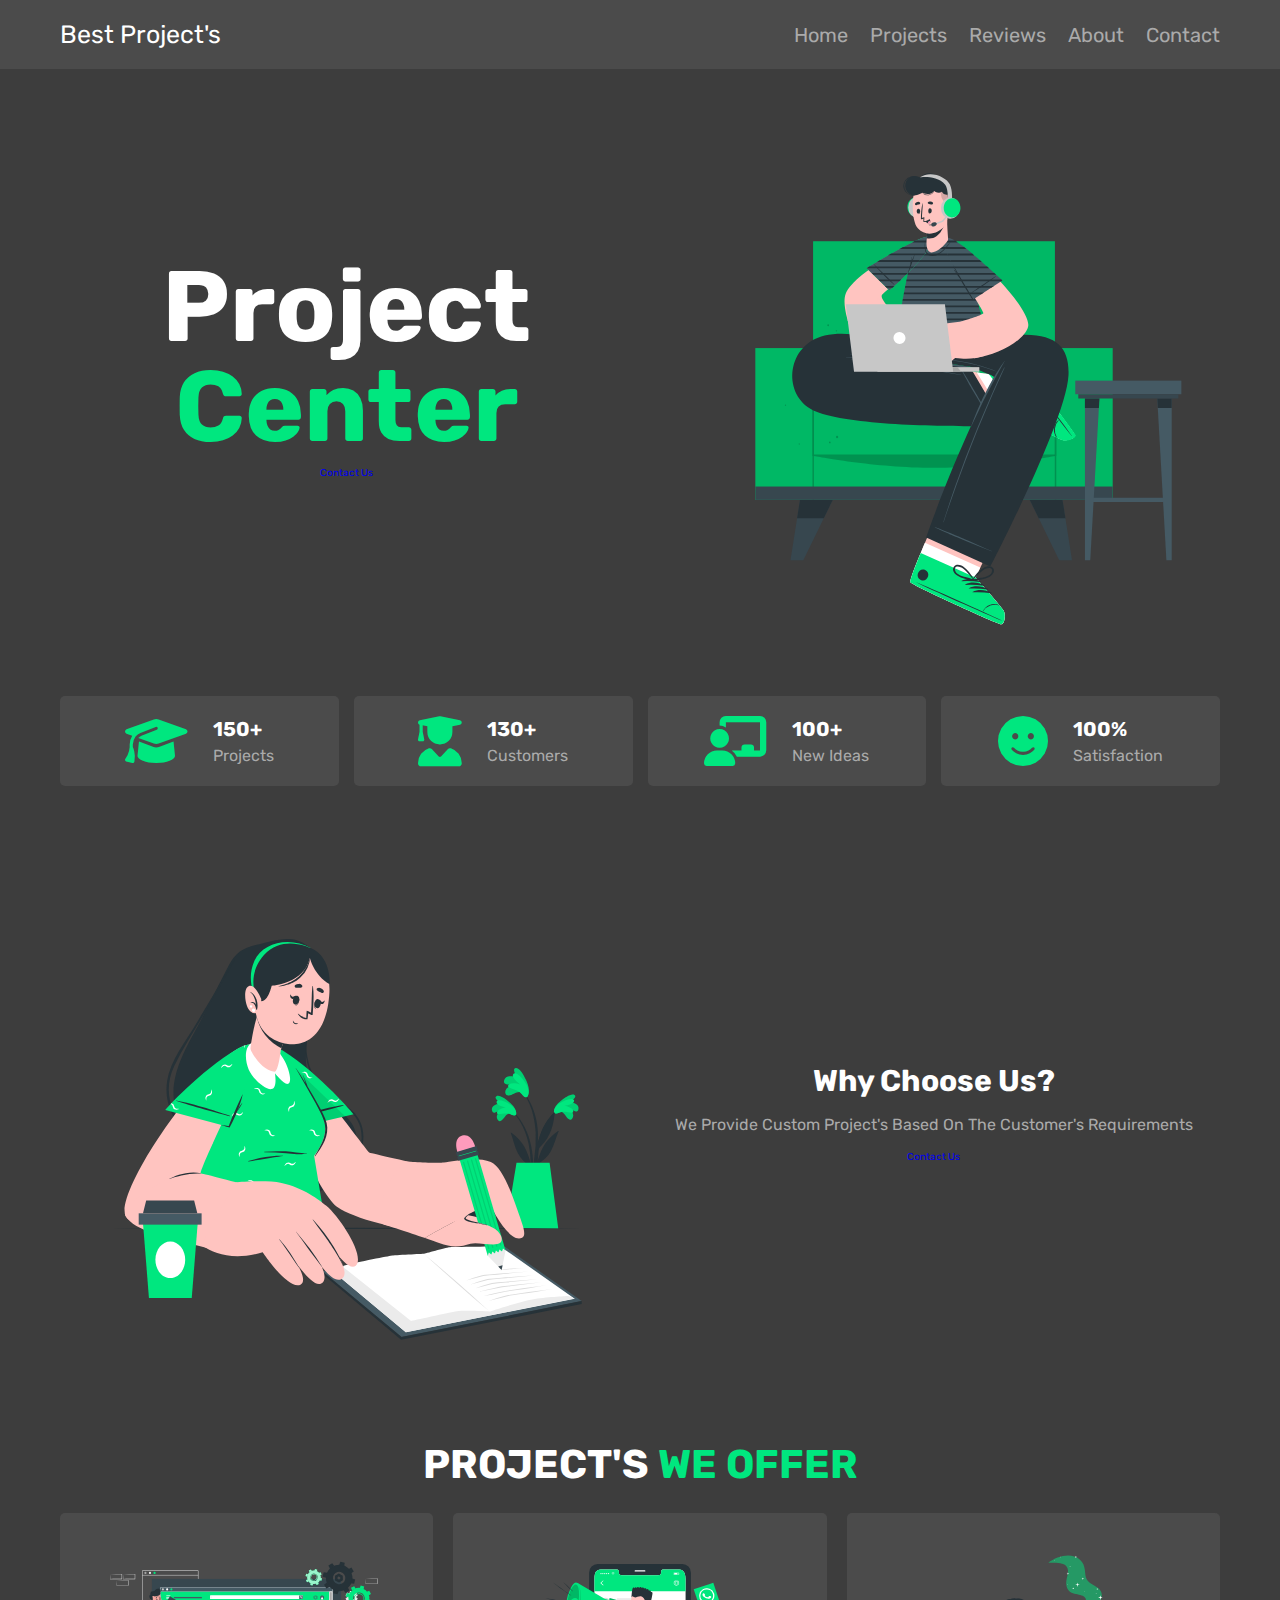
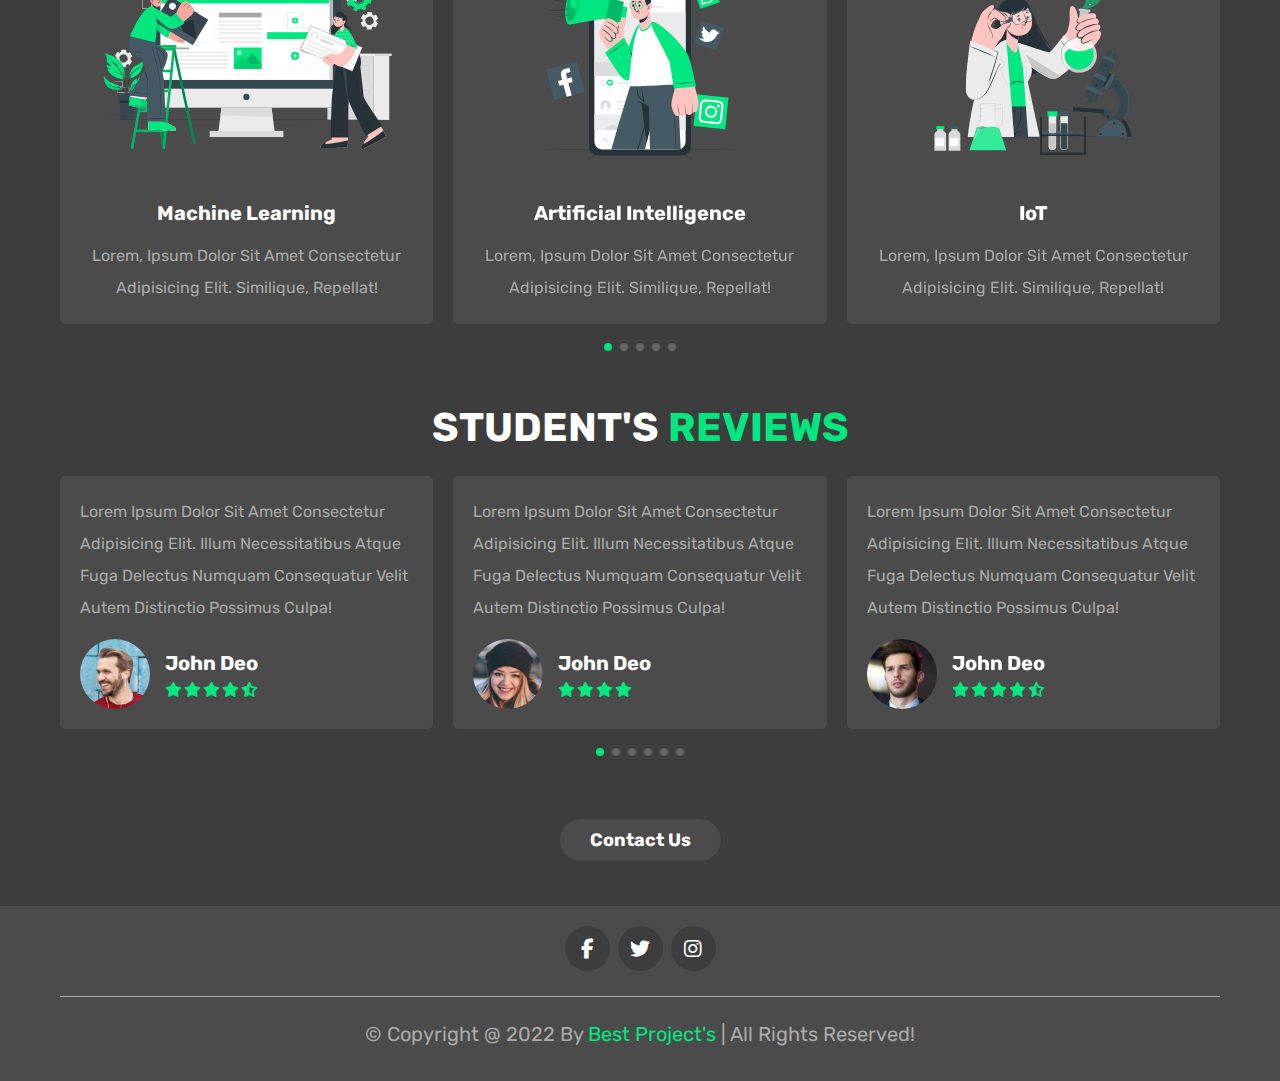
<file: index.html>
<!DOCTYPE html>
<html lang="en">

<head>
    <meta charset="UTF-8">
    <meta http-equiv="X-UA-Compatible" content="IE=edge">
    <meta name="viewport" content="width=device-width, initial-scale=1.0">
    <title>Best Project Center</title>

    <!-- swiper css link  -->
    <link rel="stylesheet" href="https://unpkg.com/swiper@8/swiper-bundle.min.css" />

    <!-- font awesome cdn link  -->
    <link rel="stylesheet" href="https://cdnjs.cloudflare.com/ajax/libs/font-awesome/6.1.1/css/all.min.css">

    <!-- custom css file link  -->
    <link rel="stylesheet" href="css/style.css">

</head>

<body>

    <!-- header section starts  -->

    <header class="header">

        <section class="flex">

            <a href="#home" class="logo">Best Project's</a>

            <nav class="navbar">
                <a href="#home">Home</a>
                <a href="#courses">Projects</a>
                <a href="#reviews">Reviews</a>
                <a href="#about">About</a>
                <a href="https://forms.gle/sQYnNPPsCg1tncFh6" target="_blank">Contact</a>
                
            </nav>

            <div id="menu-btn" class="fas fa-bars"></div>

        </section>

    </header>

    <!-- header section ends -->

    <!-- home section starts  -->

    <section class="home" id="home">

        <div class="row">

            <div class="content">
                <h3>Project <span>Center</span></h3>
                <a href="https://forms.gle/sQYnNPPsCg1tncFh6" target="_blank" class="btn1">contact us</a>
            </div>

            <div class="image">
                <img src="images/homg-img.svg" alt="">
            </div>

        </div>

    </section>

    <!-- home section ends -->

    <!-- couter section stars  -->

    <section class="count">

        <div class="box-container">

            <div class="box">
                <i class="fas fa-graduation-cap"></i>
                <div class="content">
                    <h3>150+</h3>
                    <p>Projects</p>
                </div>
            </div>

            <div class="box">
                <i class="fas fa-user-graduate"></i>
                <div class="content">
                    <h3>130+</h3>
                    <p>Customers</p>
                </div>
            </div>

            <div class="box">
                <i class="fas fa-chalkboard-user"></i>
                <div class="content">
                    <h3>100+</h3>
                    <p>New Ideas</p>
                </div>
            </div>

            <div class="box">
                <i class="fas fa-face-smile"></i>
                <div class="content">
                    <h3>100%</h3>
                    <p>Satisfaction</p>
                </div>
            </div>

        </div>

    </section>

    <!-- couter section ends -->

    <!-- about section starts  -->

    <section class="about" id="about">

        <div class="row">

            <div class="image">
                <img src="images/about-img.svg" alt="">
            </div>

            <div class="content">
                <h3>why choose us?</h3>
                <p>We provide custom project's based on the customer's requirements</p>
                <a href="https://forms.gle/sQYnNPPsCg1tncFh6" target="_blank" class="btn1">contact us</a>
            </div>

        </div>

    </section>

    <!-- about section ends -->

    <!-- courses section starts  -->

    <section class="courses" id="courses">

        <h1 class="heading">Project's <span>we offer</span></h1>

        <div class="swiper course-slider">

            <div class="swiper-wrapper">

                <div class="swiper-slide slide">
                    <img src="images/course-1.svg" alt="">
                    <h3>Machine Learning</h3>
                    <p>Lorem, ipsum dolor sit amet consectetur adipisicing elit. Similique, repellat!</p>
                </div>

                <div class="swiper-slide slide">
                    <img src="images/course-2.svg" alt="">
                    <h3>Artificial Intelligence</h3>
                    <p>Lorem, ipsum dolor sit amet consectetur adipisicing elit. Similique, repellat!</p>
                </div>

                <div class="swiper-slide slide">
                    <img src="images/course-3.svg" alt="">
                    <h3>IoT</h3>
                    <p>Lorem, ipsum dolor sit amet consectetur adipisicing elit. Similique, repellat!</p>
                </div>

                <div class="swiper-slide slide">
                    <img src="images/course-4.svg" alt="">
                    <h3>RFID tag based</h3>
                    <p>Lorem, ipsum dolor sit amet consectetur adipisicing elit. Similique, repellat!</p>
                </div>

                <div class="swiper-slide slide">
                    <img src="images/course-5.svg" alt="">
                    <h3>teaching</h3>
                    <p>Lorem, ipsum dolor sit amet consectetur adipisicing elit. Similique, repellat!</p>
                </div>

                <!-- <div class="swiper-slide slide">
                    <img src="images/course-6.svg" alt="">
                    <h3>engineering</h3>
                    <p>Lorem, ipsum dolor sit amet consectetur adipisicing elit. Similique, repellat!</p>
                </div>  -->
                

            </div>

            <div class="swiper-pagination"></div>

        </div>

    </section>

    <!-- courses section ends -->


    <!-- reviews section starts  -->

    <section class="reviews" id="reviews">

        <h1 class="heading"> student's <span>reviews</span></h1>

        <div class="swiper reviews-slider">

            <div class="swiper-wrapper">

                <div class="swiper-slide slide">
                    <p>Lorem ipsum dolor sit amet consectetur adipisicing elit. Illum necessitatibus atque fuga delectus
                        numquam consequatur velit autem distinctio possimus culpa!</p>
                    <div class="user">
                        <img src="images/pic-1.png" alt="">
                        <div class="user-info">
                            <h3>john deo</h3>
                            <div class="stars">
                                <i class="fas fa-star"></i>
                                <i class="fas fa-star"></i>
                                <i class="fas fa-star"></i>
                                <i class="fas fa-star"></i>
                                <i class="fas fa-star-half-alt"></i>
                            </div>
                        </div>
                    </div>
                </div>

                <div class="swiper-slide slide">
                    <p>Lorem ipsum dolor sit amet consectetur adipisicing elit. Illum necessitatibus atque fuga delectus
                        numquam consequatur velit autem distinctio possimus culpa!</p>
                    <div class="user">
                        <img src="images/pic-2.png" alt="">
                        <div class="user-info">
                            <h3>john deo</h3>
                            <div class="stars">
                                <i class="fas fa-star"></i>
                                <i class="fas fa-star"></i>
                                <i class="fas fa-star"></i>
                                <i class="fas fa-star"></i>
                                <!-- <i class="fas fa-star-half-alt"></i> -->
                            </div>
                        </div>
                    </div>
                </div>

                <div class="swiper-slide slide">
                    <p>Lorem ipsum dolor sit amet consectetur adipisicing elit. Illum necessitatibus atque fuga delectus
                        numquam consequatur velit autem distinctio possimus culpa!</p>
                    <div class="user">
                        <img src="images/pic-3.png" alt="">
                        <div class="user-info">
                            <h3>john deo</h3>
                            <div class="stars">
                                <i class="fas fa-star"></i>
                                <i class="fas fa-star"></i>
                                <i class="fas fa-star"></i>
                                <i class="fas fa-star"></i>
                                <i class="fas fa-star-half-alt"></i>
                            </div>
                        </div>
                    </div>
                </div>

                <div class="swiper-slide slide">
                    <p>Lorem ipsum dolor sit amet consectetur adipisicing elit. Illum necessitatibus atque fuga delectus
                        numquam consequatur velit autem distinctio possimus culpa!</p>
                    <div class="user">
                        <img src="images/pic-4.png" alt="">
                        <div class="user-info">
                            <h3>john deo</h3>
                            <div class="stars">
                                <i class="fas fa-star"></i>
                                <i class="fas fa-star"></i>
                                <i class="fas fa-star"></i>
                                <i class="fas fa-star"></i>
                                <!-- <i class="fas fa-star-half-alt"></i> -->
                            </div>
                        </div>
                    </div>
                </div>

                <div class="swiper-slide slide">
                    <p>Lorem ipsum dolor sit amet consectetur adipisicing elit. Illum necessitatibus atque fuga delectus
                        numquam consequatur velit autem distinctio possimus culpa!</p>
                    <div class="user">
                        <img src="images/pic-5.png" alt="">
                        <div class="user-info">
                            <h3>john deo</h3>
                            <div class="stars">
                                <i class="fas fa-star"></i>
                                <i class="fas fa-star"></i>
                                <i class="fas fa-star"></i>
                                <i class="fas fa-star"></i>
                                <i class="fas fa-star"></i>
                            </div>
                        </div>
                    </div>
                </div>

                <div class="swiper-slide slide">
                    <p>Lorem ipsum dolor sit amet consectetur adipisicing elit. Illum necessitatibus atque fuga delectus
                        numquam consequatur velit autem distinctio possimus culpa!</p>
                    <div class="user">
                        <img src="images/pic-6.png" alt="">
                        <div class="user-info">
                            <h3>john deo</h3>
                            <div class="stars">
                                <i class="fas fa-star"></i>
                                <i class="fas fa-star"></i>
                                <i class="fas fa-star"></i>
                                <i class="fas fa-star"></i>
                                <i class="fas fa-star-half-alt"></i>
                            </div>
                        </div>
                    </div>
                </div>

            </div>

            <div class="swiper-pagination"></div>

        </div>

    </section>

    <!-- reviews section ends -->

    <!-- contact section starts  -->

    <section class="contact" id="contact">

        <div class="content">
            <h1 class="heading"><a href="https://forms.gle/sQYnNPPsCg1tncFh6" target="_blank" class="btn">Contact
                        Us</a></h1>
            <!-- <h3>why choose us?</h3>
            <p>Please click the below link and fill the form, our team will contact ypou shortly</p> -->

        </div>

        </div>

    </section>

    <!-- contact section ends -->

    <!-- footer section starts  -->

    <footer class="footer">

        <section>

            <div class="share">
                <a href="#" class="fab fa-facebook-f"></a>
                <a href="#" class="fab fa-twitter"></a>
                <!-- <a href="#" class="fab fa-linkedin"></a> -->
                <a href="#" class="fab fa-instagram"></a>
                <!-- <a href="#" class="fab fa-youtube"></a> -->
            </div>

            <div class="credit">&copy; copyright @ 2022 by <span>Best Project's</span> | all rights reserved!</div>

        </section>

    </footer>

    <!-- footer section ends -->















    <!-- swiper js link  -->
    <script src="https://unpkg.com/swiper@8/swiper-bundle.min.js"></script>

    <!-- custom js file link  -->
    <script src="js/script.js"></script>

</body>

</html>
</file>
<file: css/style.css>
@import url('https://fonts.googleapis.com/css2?family=Rubik:wght@300;400;500;600&display=swap');

:root{
   --green:#00E77F;
   --white:#fff;
   --light-white:#aaa;
   --black:#3d3d3d;
   --light-bg:#4b4b4b;
}

*{
   font-family: 'Rubik', sans-serif;
   margin:0; padding:0;
   box-sizing: border-box;
   outline: none; border:none;
   text-decoration: none;
   transition: .2s linear;
   text-transform: capitalize;
}

*::selection{
   background-color: var(--white);
   color:var(--black);
}

html{
   font-size: 62.5%;
   overflow-x: hidden;
   scroll-behavior: smooth;
   scroll-padding-top: 8rem;
}

::-webkit-scrollbar{
   height: .5rem;
   width: 1rem;
}

::-webkit-scrollbar-track{
   background-color: transparent;
}

::-webkit-scrollbar-thumb{
   background-color: var(--green);
   border-radius: 5rem;
}

body{
   background-color: var(--black);
}

section{
   max-width: 1200px;
   margin:0 auto;
   padding:2rem;
}

.btn{
   display: inline-block;
   margin-top: 1rem;
   border-radius: 5rem;
   background-color: var(--light-bg);
   cursor: pointer;
   color:var(--white);
   font-size: 1.8rem;
   padding:1rem 3rem;
}

.btn:hover{
   background-color: var(--white);
   color:var(--black);
}

.heading{
   margin-bottom: 2.5rem;
   text-align: center;
   font-size: 4rem;
   color:var(--white);
   text-transform: uppercase;
}

.heading span{
   color:var(--green);
   text-transform: uppercase;
}

.header{
   position: fixed;
   top:0; left:0; right:0;
   z-index: 1000;
   background-color: var(--light-bg);
}

.header .flex{
   position: relative;
   display: flex;
   align-items: center;
   justify-content: space-between;
}

.header .flex .logo{
   font-size: 2.5rem;
   color:var(--white);
}

.header .flex .navbar a{
   margin-left: 2rem;
   color:var(--light-white);
   font-size: 2rem;
}

.header .flex .navbar a:hover{
   color:var(--green);
}

#menu-btn{
   cursor: pointer;
   color:var(--white);
   font-size: 2.5rem;
   display: none;
}

.home{
   margin-top: 6rem;
}

.home .row{
   display: flex;
   align-items: center;
   flex-wrap: wrap-reverse;
   gap:1.5rem;
}

.home .row .content{
   flex:1 1 40rem;
   text-align: center;
}

.home .row .image{
   flex:1 1 40rem;
}

.home .row .image img{
   width: 100%;
}

.home .row .content h3{
   margin-bottom: 1rem;
   font-size: 10rem;
   color:var(--white);
   line-height: 1;
}

.home .row .content h3 span{
   color:var(--green);
}

.count .box-container{
   display: grid;
   grid-template-columns: repeat(auto-fit, minmax(27rem, 1fr));
   gap:1.5rem;
   align-items: flex-start;
}

.count .box-container .box{
   background-color: var(--light-bg);
   border-radius: .5rem;
   padding:2rem;
   display: flex;
   align-items: center;
   justify-content: center;
   gap:2.5rem;
}

.count .box-container .box i{
   font-size: 5rem;
   color:var(--green);
}

.count .box-container .box .content h3{
   font-size: 2rem;
   color:var(--white);
   margin-bottom: .5rem;
}

.count .box-container .box .content p{
   font-size: 1.6rem;
   color:var(--light-white);
} 

.about .row{
   display: flex;
   align-items: center;
   gap: 1.5rem;
   flex-wrap: wrap;
}

.about .row .image{
   flex:1 1 40rem;
}

.about .row .image img{
   width: 100%;
}

.about .row .content{
   text-align: center;
   flex:1 1 40rem;
}

.about .row .content h3{
   font-size: 3rem;
   color:var(--white);
}

.about .row .content p{
   padding:1rem 0;
   line-height: 2;
   font-size: 1.6rem;
   color:var(--light-white);
}

.courses .slide{
   background-color: var(--light-bg);
   border-radius: .5rem;
   text-align: center; 
   padding:2rem;
   margin-bottom: 4rem;
   user-select: none;
}

.courses .slide img{
   height: 25rem;
   width: 100%;
}

.courses .slide h3{
   margin:1.5rem 0;
   font-size: 2rem;
   color:var(--white);
}

.courses .slide p{
   line-height: 2;
   font-size: 1.6rem;
   color:var(--light-white);
}

.swiper-pagination-bullet{
   background-color: var(--white);
}
 
.swiper-pagination-bullet-active{
   background-color: var(--green);
}

.teachers .slide{
   position: relative;
   overflow: hidden;
   margin-bottom: 4rem;
   user-select: none;
}

.teachers .slide img{
   height: 55rem;
   width: 100%;
   object-fit: cover;
   border-radius: .5rem;
}

.teachers .slide h3{
   margin-top: 1.5rem;
   font-size: 2rem;
   text-align: center;
   color:var(--white);
}

.teachers .slide .share{
   position: absolute;
   top:1rem; left:-10rem;
}

.teachers .slide:hover .share{
   left: 2rem;
}

.teachers .slide .share a{
   display: block;
   margin-top: 1rem;
   height: 4.5rem;
   width: 4.5rem;
   line-height: 4.5rem;
   border-radius: .5rem;
   background-color: var(--white);
   color:var(--black);
   text-align: center;
   font-size: 2rem;
}

.teachers .slide .share a:hover{
   background-color: var(--green);
   color:var(--white);
}

.reviews-slider .slide{
   border-radius: .5rem;
   background-color: var(--light-bg);
   padding:2rem;
   margin-bottom: 4rem;
   user-select: none;
}

.reviews-slider .slide p{
   line-height: 2;
   font-size: 1.6rem;
   color:var(--light-white);
}

.reviews-slider .slide .user{
   display: flex;
   align-items: center;
   gap:1.5rem;
   margin-top: 1.5rem;
}

.reviews-slider .slide .user img{
   height: 7rem;
   width: 7rem;
   border-radius: 50%;
   object-fit: cover;
}

.reviews-slider .slide .user h3{
   font-size: 2rem;
   color:var(--white);
   margin-bottom: .7rem;
}

.reviews-slider .slide .user .stars i{
   font-size: 1.5rem;
   color:var(--green);
}

.contact .row{
   display: flex;
   align-items: center;
   flex-wrap: wrap;
   gap:1.5rem;
}

.contact .row .image{
   flex: 1 1 40rem;
}

.contact .row .image img{
   width: 100%;
}

.contact .row form{
   flex:1 1 40rem;
}

.contact .row form .box{
   width: 100%;
   margin-top: 1rem;
   margin-bottom: 2rem;
   border-radius: .5rem;
   background-color: var(--light-bg);
   font-size: 1.8rem;
   color:var(--white);
   padding:1.4rem;
   text-transform: none;
}

.contact .row form span{
   font-size: 1.6rem;
   color:var(--light-white);
}

.contact .row form .radio{
   margin-top: 2rem;
   margin-bottom: 1rem;
}

.contact .row form .radio label{
   font-size: 1.6rem;
   color:var(--light-white);
   margin-left: .5rem;
   cursor: pointer;
}

.contact .row form .radio #female{
   margin-left: 2rem;
}

.contact .row form .radio input{
   appearance: none;
   height: 2rem;
   width: 2rem;
   background-color: var(--light-white);
   cursor: pointer;
}

.contact .row form .radio input:checked{
   background-color: var(--green);
   border-radius: 5rem;
}

.contact .row form .radio #male:checked ~ label[for="male"]{
   color:var(--green);
}

.contact .row form .radio #female:checked ~ label[for="female"]{
   color:var(--green);
}

.footer{
   background-color: var(--light-bg);
   text-align: center;
   /* padding-bottom: 7rem; */
}

.footer .share a{
   margin:0 .3rem;
   height: 4.5rem;
   width: 4.5rem;
   line-height: 4.5rem;
   border-radius: 50%;
   font-size: 2rem;
   color:var(--white);
   background-color: var(--black);;
}

.footer .share a:hover{
   background-color: var(--green);
}

.footer .credit{
   margin-top: 2.5rem;
   padding:1.5rem;
   padding-top: 2.5rem;
   border-top: .1rem solid var(--light-white);
   font-size: 2rem;
   color:var(--light-white);
}

.footer .credit span{
   color:var(--green);
}
















/* media queries  */

@media (max-width:991px){

   html{
      font-size: 55%;
   }

   .home .row .content h3{
      font-size: 8rem;
   }

}

@media (max-width:768px){

   #menu-btn{
      display: inline-block;
   }

   #menu-btn.fa-times{
      transform: rotate(180deg);
   }

   .header .flex .navbar{
      position: absolute;
      top:99%; left:0; right:0;
      border-top: .1rem solid var(--light-white);
      border-bottom: .1rem solid var(--light-white);
      background-color: var(--light-bg);
      clip-path: polygon(0 0, 100% 0, 100% 0, 0 0);
   }

   .header .flex .navbar.active{
      clip-path: polygon(0 0, 100% 0, 100% 100%, 0 100%);
   }
   
   .header .flex .navbar a{
      display: block;
      margin:2rem;
   }

   .home .row .content h3{
      font-size: 6rem;
   }

}

@media (max-width:450px){

   html{
      font-size: 50%;
   }
   
   .home .row .content h3{
      font-size: 5rem;
   }

   .heading{
      font-size: 3rem;
   }

}
</file>
